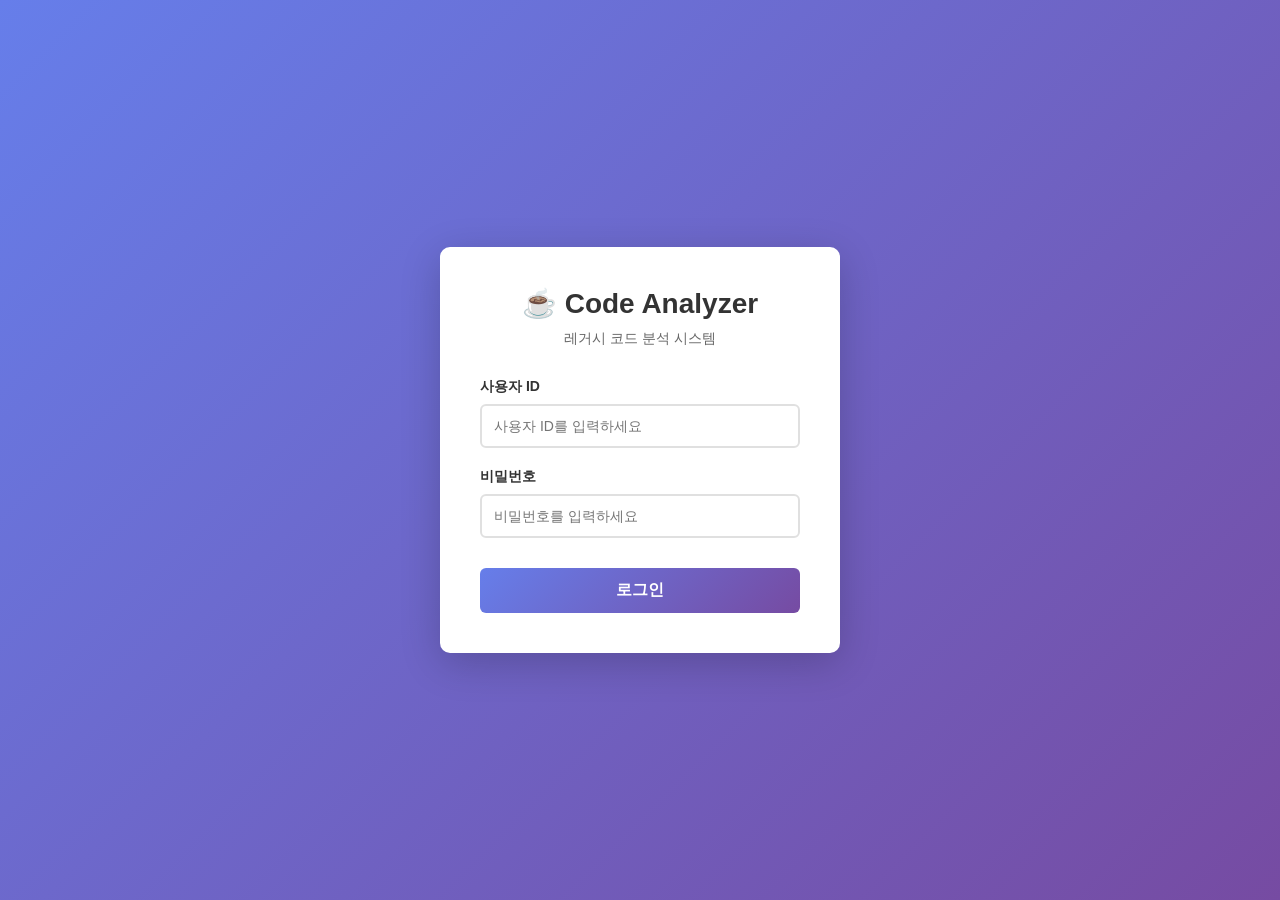
<file: src/main/resources/templates/auth/login.html>
<!DOCTYPE html>
<html lang="ko" xmlns:th="http://thymeleaf.org">
<head>
    <meta charset="UTF-8">
    <meta name="viewport" content="width=device-width, initial-scale=1.0">
    <title>레거시 코드 분석기 - 로그인</title>
    <style>
        * {
            margin: 0;
            padding: 0;
            box-sizing: border-box;
        }

        body {
            font-family: 'Segoe UI', sans-serif;
            background: linear-gradient(135deg, #667eea 0%, #764ba2 100%);
            min-height: 100vh;
            display: flex;
            justify-content: center;
            align-items: center;
        }

        .login-container {
            background: white;
            border-radius: 10px;
            box-shadow: 0 10px 40px rgba(0, 0, 0, 0.2);
            padding: 40px;
            width: 100%;
            max-width: 400px;
        }

        .login-header {
            text-align: center;
            margin-bottom: 30px;
        }

        .login-header h1 {
            font-size: 28px;
            color: #333;
            margin-bottom: 10px;
        }

        .login-header p {
            color: #666;
            font-size: 14px;
        }

        .form-group {
            margin-bottom: 20px;
        }

        .form-group label {
            display: block;
            margin-bottom: 8px;
            color: #333;
            font-weight: 600;
            font-size: 14px;
        }

        .form-group input {
            width: 100%;
            padding: 12px;
            border: 2px solid #e0e0e0;
            border-radius: 6px;
            font-size: 14px;
            transition: border-color 0.3s;
        }

        .form-group input:focus {
            outline: none;
            border-color: #667eea;
        }

        .login-btn {
            width: 100%;
            padding: 12px;
            background: linear-gradient(135deg, #667eea 0%, #764ba2 100%);
            color: white;
            border: none;
            border-radius: 6px;
            font-size: 16px;
            font-weight: 600;
            cursor: pointer;
            transition: transform 0.2s;
            margin-top: 10px;
        }

        .login-btn:hover {
            transform: translateY(-2px);
        }

        .login-btn:active {
            transform: translateY(0);
        }

        .error-message {
            background-color: #fee;
            color: #c33;
            padding: 12px;
            border-radius: 6px;
            margin-bottom: 20px;
            font-size: 14px;
            display: none;
        }

        .success-message {
            background-color: #efe;
            color: #3c3;
            padding: 12px;
            border-radius: 6px;
            margin-bottom: 20px;
            font-size: 14px;
            display: none;
        }

        .loading {
            display: none;
            text-align: center;
            color: #667eea;
        }

        .spinner {
            border: 4px solid #f0f0f0;
            border-top: 4px solid #667eea;
            border-radius: 50%;
            width: 20px;
            height: 20px;
            animation: spin 1s linear infinite;
            margin: 0 auto 10px;
        }

        @keyframes spin {
            0% { transform: rotate(0deg); }
            100% { transform: rotate(360deg); }
        }
    </style>
</head>
<body>
    <div class="login-container">
        <div class="login-header">
            <h1>☕ Code Analyzer</h1>
            <p>레거시 코드 분석 시스템</p>
        </div>

        <div class="error-message" id="errorMsg"></div>
        <div class="success-message" id="successMsg"></div>

        <form id="loginForm">
            <div class="form-group">
                <label for="username">사용자 ID</label>
                <input type="text" id="username" name="username" required placeholder="사용자 ID를 입력하세요">
            </div>

            <div class="form-group">
                <label for="password">비밀번호</label>
                <input type="password" id="password" name="password" required placeholder="비밀번호를 입력하세요" onkeypress="if(event.key==='Enter') performLogin()">
            </div>

            <div class="loading" id="loading">
                <div class="spinner"></div>
                <p>로그인 중...</p>
            </div>

            <button type="button" class="login-btn" onclick="performLogin()">로그인</button>
        </form>
    </div>

    <script>
        async function performLogin() {
            const username = document.getElementById('username').value;
            const password = document.getElementById('password').value;

            if (!username || !password) {
                alert('사용자 ID와 비밀번호를 입력하세요.');
                return;
            }

            const loading = document.getElementById('loading');
            const errorMsg = document.getElementById('errorMsg');
            const successMsg = document.getElementById('successMsg');

            errorMsg.style.display = 'none';
            successMsg.style.display = 'none';
            loading.style.display = 'block';

            try {
                const response = await fetch('/auth/login', {
                    method: 'POST',
                    headers: {
                        'Content-Type': 'application/json'
                    },
                    body: JSON.stringify({ userId: username, password: password })
                });

                loading.style.display = 'none';

                if (response.ok) {
                    const data = await response.json();

                    // 토큰 저장
                    localStorage.setItem('token', data.token);
                    localStorage.setItem('userId', data.userId);
                    if (data.roles) {
                        localStorage.setItem('roles', JSON.stringify(data.roles));
                    }

                    successMsg.textContent = '로그인 성공! 페이지로 이동합니다...';
                    successMsg.style.display = 'block';

                    // 역할에 따라 이동 경로 결정
                    const redirectUrl = data.roles && data.roles.includes('ADMIN') ? '/admin/dashboard' : '/';

                    // 즉시 리다이렉트
                    window.location.replace(redirectUrl);
                } else {
                    const error = await response.json();
                    errorMsg.textContent = error.message || '로그인 실패했습니다.';
                    errorMsg.style.display = 'block';
                }
            } catch (error) {
                loading.style.display = 'none';
                errorMsg.textContent = '서버 연결 실패: ' + error.message;
                errorMsg.style.display = 'block';
            }
        }
    </script>
</body>
</html>
</file>
